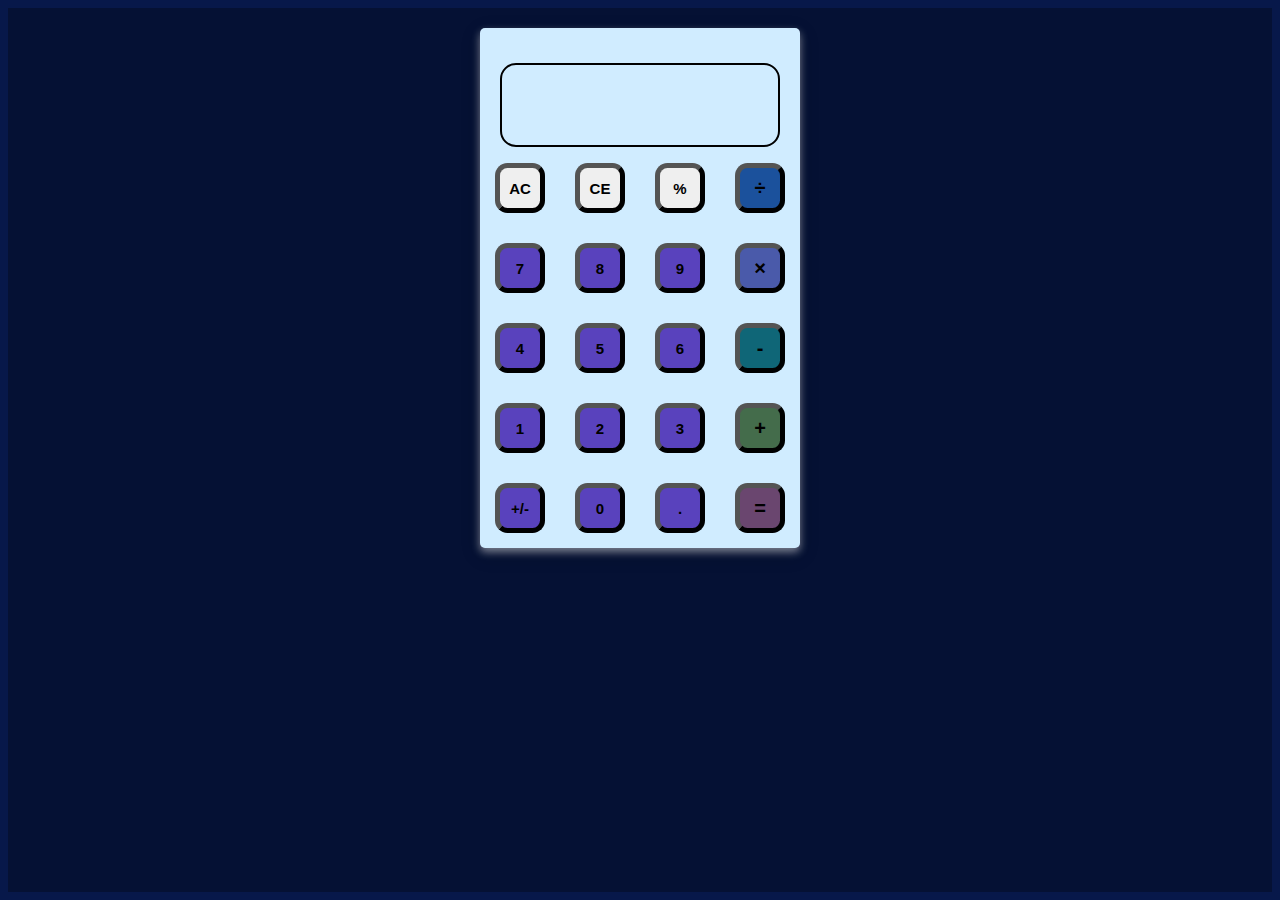
<file: CALCULATOR/index.html>
<html>

<head>
    <link rel="stylesheet" type="text/css" href="style.css">
    <link href="https://fonts.googleapis.com/css?family=Open+Sans:600,700" rel="stylesheet">
    <title>A simple calculator</title>
</head>

<body>
    <div id="container">
        <div id="calculator">
            <div class="output" id="result">
                <div id="history">
                    <p id="history-value"></p>
                </div>
                <div id="output">
                    <p id="output-value"></p>
                </div>
            </div>
            <div id="keyboard">
                <button class="operator" id="clear">AC</button>
                <button class="operator" id="backspace">CE</button>
                <button class="operator" id="%">%</button>
                <button class="operator" id="/">&#247;</button>
                <button class="number" id="7">7</button>
                <button class="number" id="8">8</button>
                <button class="number" id="9">9</button>
                <button class="operator" id="*">&times;</button>
                <button class="number" id="4">4</button>
                <button class="number" id="5">5</button>
                <button class="number" id="6">6</button>
                <button class="operator" id="-">-</button>
                <button class="number" id="1">1</button>
                <button class="number" id="2">2</button>
                <button class="number" id="3">3</button>
                <button class="operator" id="+">+</button>
                <button class="empty" id="empty">+/-</button>
                <button class="number" id="0">0</button>
                <button class="empty" id="empty">.</button>
                <button class="operator" id="=">=</button>
            </div>
        </div>
    </div>
    <script src="script.js"></script>
</body>

</html>
</file>
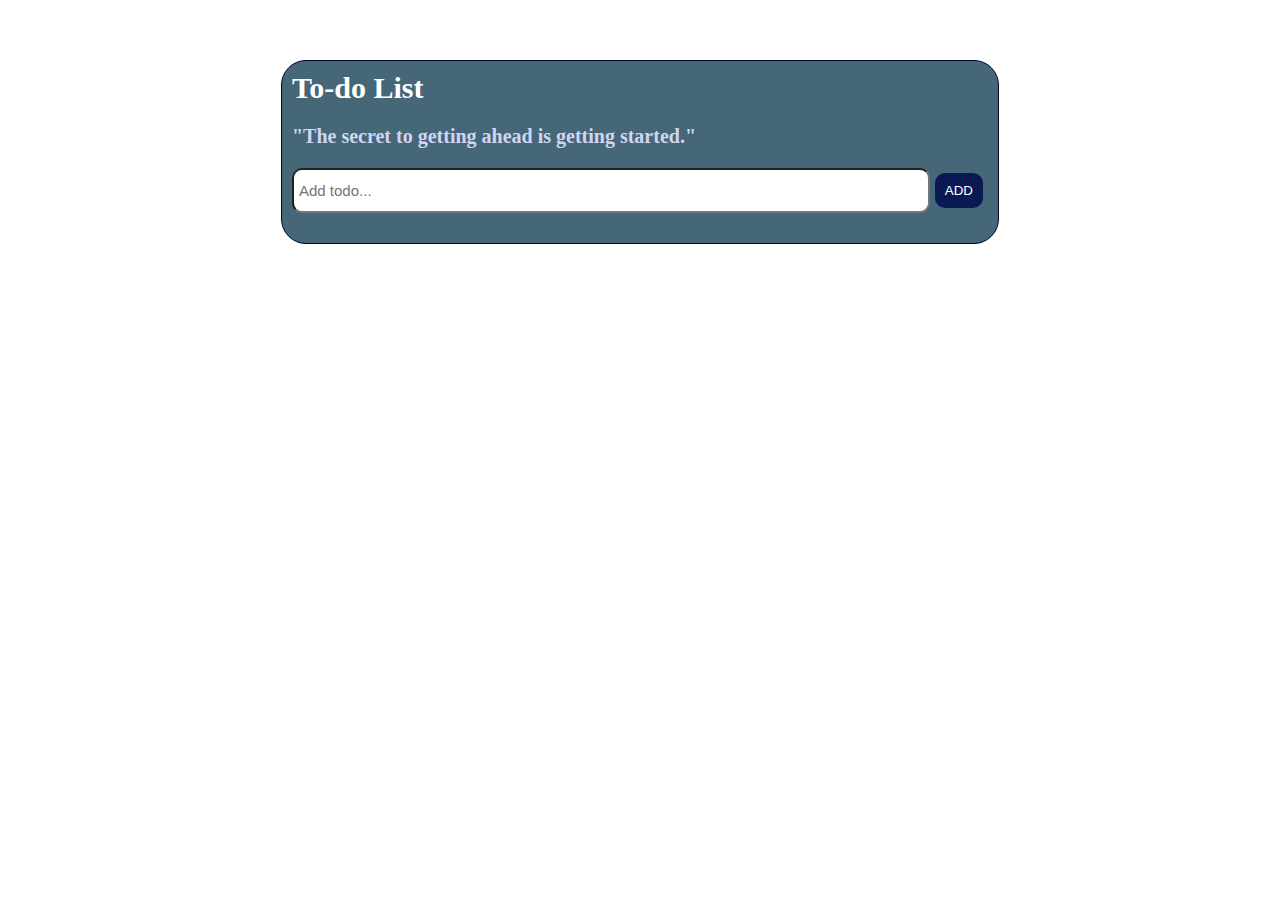
<file: To Do List/index.html>
<!DOCTYPE html>
<html lang="en">

<head>
    <meta charset="UTF-8">
    <meta name="viewport" content="width=device-width, initial-scale=1.0">
    <title>Todo List</title>
    <link rel="stylesheet" href="./css/style.css" />
</head>

<body>
    <div class="container">
        <h3 style="font-size: 30px; margin:0px; color:rgb(255, 255, 255)"><b>To-do List<b></h3>
        <p>"The secret to getting ahead is getting started."</p>
        <div class="input-section">
            <input type="text" id="todo-text" placeholder="Add todo..." />
            <button onclick="addTask()" class="save-btn">ADD</button>
        </div>
        <div class="listing-section">
            <ul id="todo-list">
                
            </ul>
        </div>
    </div>
    <script src="./js/script.js"></script>
    

</body>

</html>
</file>
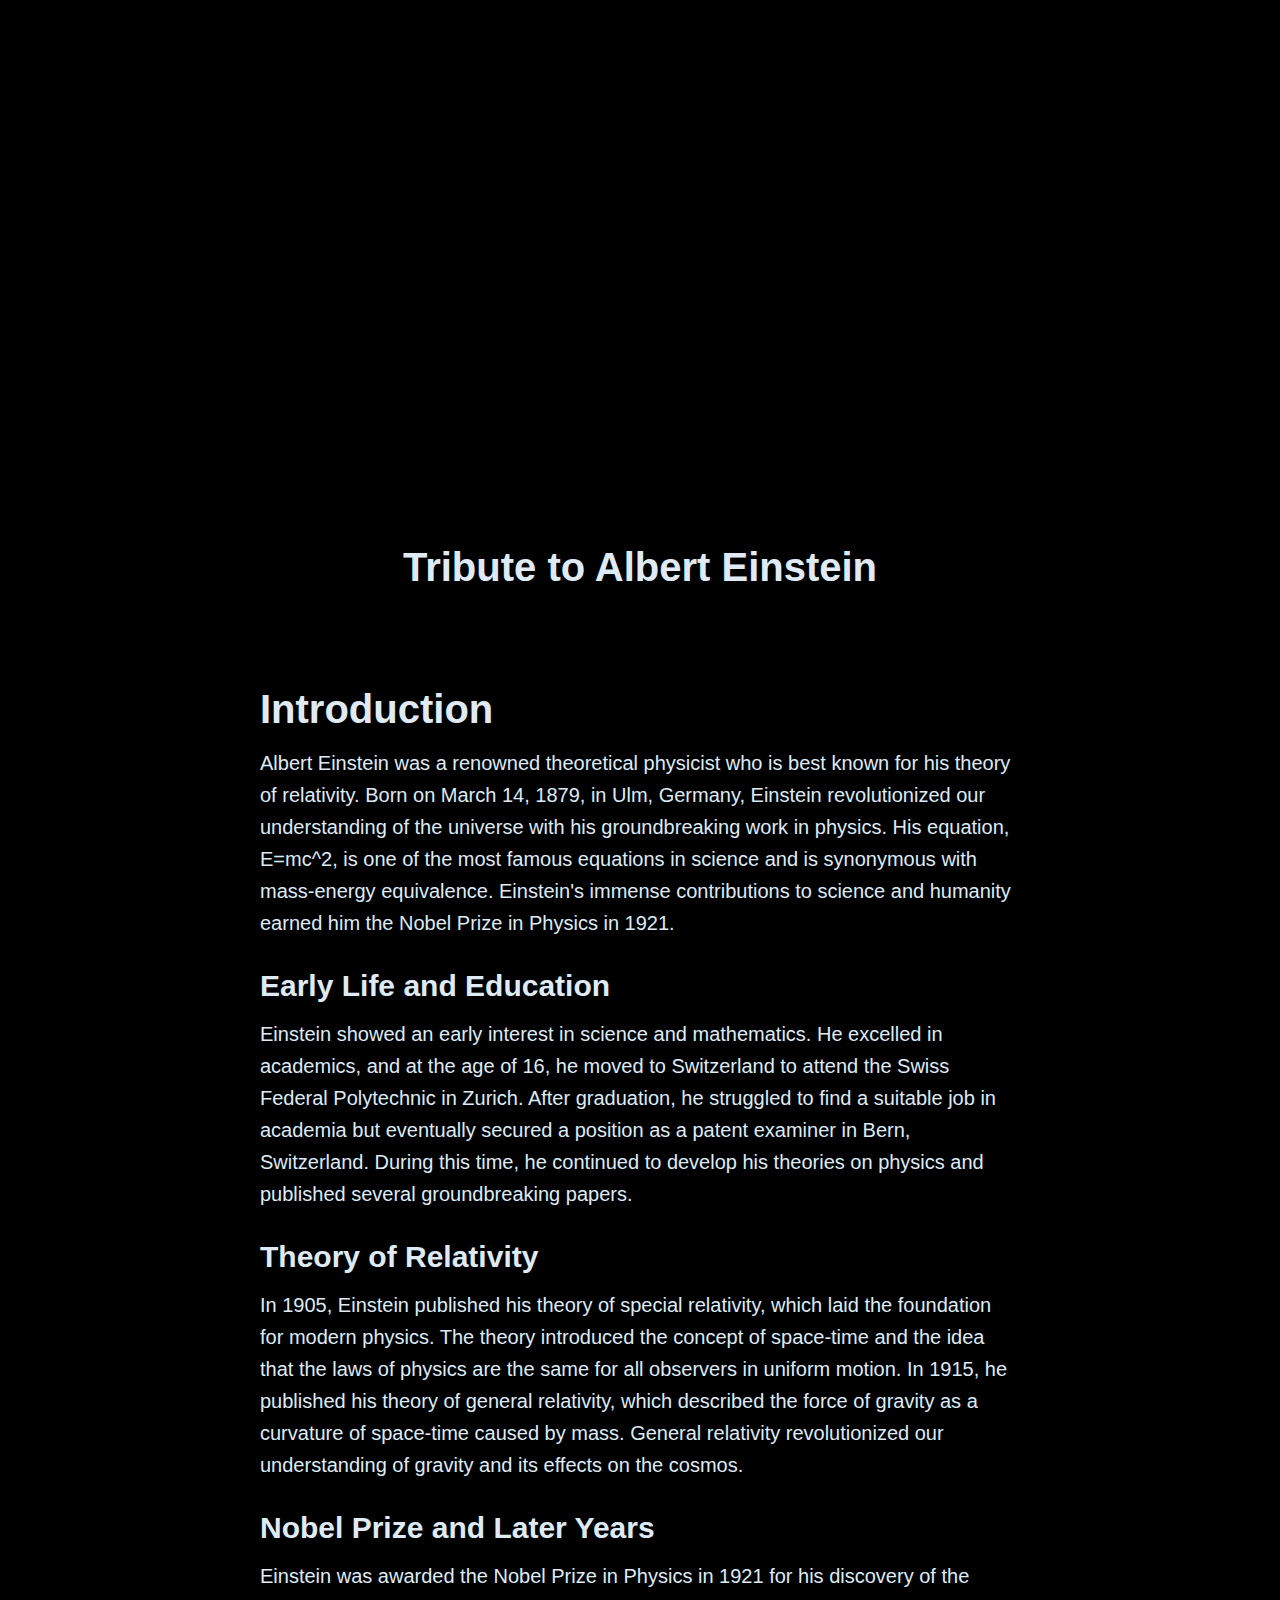
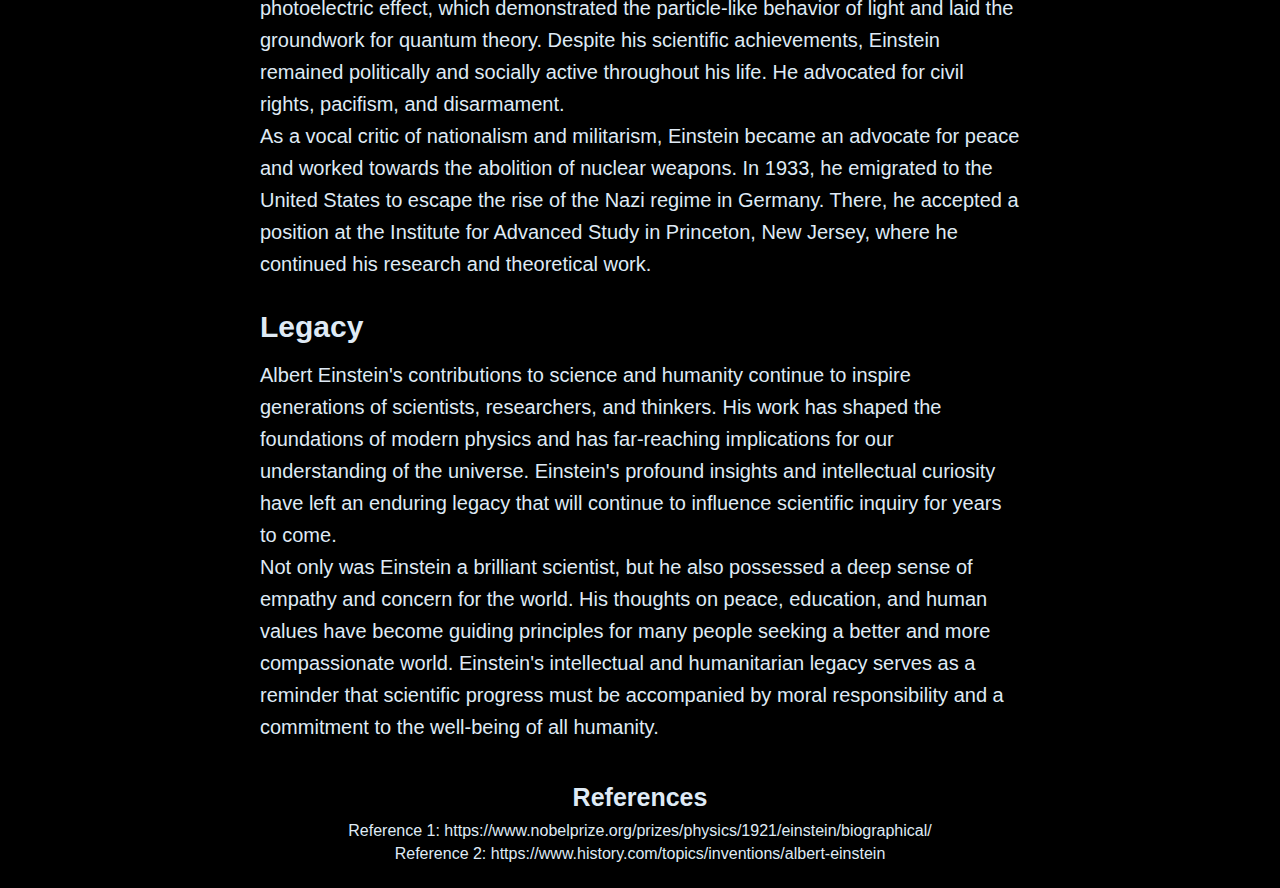
<file: TRIBUTE/index.html>
<!DOCTYPE html>
<html lang="en">

<head>
    <meta charset="UTF-8">
    <meta http-equiv="X-UA-Compatible" content="IE=edge">
    <meta name="viewport" content="width=device-width, initial-scale=1.0">
    <title>Tribute Page for Albert Einstein</title>
    <link rel="stylesheet" href="style.css">
</head>

<body>
    <div class="container">
        <header>
            
            </header>

       
        <section>
            <h1>Tribute to Albert Einstein</h1>
            <br>
            <br><br>
            <br>
            <h2><b style="font-size: 40px;">Introduction</b></h2>
            <p>Albert Einstein was a renowned theoretical physicist who is best known for his theory of relativity. Born on March 14, 1879, in Ulm, Germany, Einstein revolutionized our understanding of the universe with his groundbreaking work in physics.
                His equation, E=mc^2, is one of the most famous equations in science and is synonymous with mass-energy equivalence. Einstein's immense contributions to science and humanity earned him the Nobel Prize in Physics in 1921.</p>
        </section>

      
        <section>
            <h2>Early Life and Education</h2>
            <p>Einstein showed an early interest in science and mathematics. He excelled in academics, and at the age of 16, he moved to Switzerland to attend the Swiss Federal Polytechnic in Zurich. After graduation, he struggled to find a suitable job
                in academia but eventually secured a position as a patent examiner in Bern, Switzerland. During this time, he continued to develop his theories on physics and published several groundbreaking papers.</p>
        </section>

       
        <section>
            <h2>Theory of Relativity</h2>
            <p>In 1905, Einstein published his theory of special relativity, which laid the foundation for modern physics. The theory introduced the concept of space-time and the idea that the laws of physics are the same for all observers in uniform
                motion. In 1915, he published his theory of general relativity, which described the force of gravity as a curvature of space-time caused by mass. General relativity revolutionized our understanding of gravity and its effects on the
                cosmos.</p>
        </section>

      
        <section>
            <h2>Nobel Prize and Later Years</h2>
            <p>Einstein was awarded the Nobel Prize in Physics in 1921 for his discovery of the photoelectric effect, which demonstrated the particle-like behavior of light and laid the groundwork for quantum theory. Despite his scientific achievements,
                Einstein remained politically and socially active throughout his life. He advocated for civil rights, pacifism, and disarmament.</p>
                <p>As a vocal critic of nationalism and militarism, Einstein became an advocate for peace and worked towards the abolition
                    of nuclear weapons. In 1933, he emigrated to the United States to escape the rise of the Nazi regime in Germany. There,
                    he accepted a position at the Institute for Advanced Study in Princeton, New Jersey, where he continued his research
                    and theoretical work.</p>   
            </section>


        <section>
            <h2>Legacy</h2>
            <p>Albert Einstein's contributions to science and humanity continue to inspire generations of scientists, researchers, and thinkers. His work has shaped the foundations of modern physics and has far-reaching implications for our understanding
                of the universe. Einstein's profound insights and intellectual curiosity have left an enduring legacy that will continue to influence scientific inquiry for years to come.</p>
                <p>Not only was Einstein a brilliant scientist, but he also possessed a deep sense of empathy and concern for the world. His
                    thoughts on peace, education, and human values have become guiding principles for many people seeking a better and more
                    compassionate world. Einstein's intellectual and humanitarian legacy serves as a reminder that scientific progress
                    must be accompanied by moral responsibility and a commitment to the well-being of all humanity.</p>
            </section>

        
        <footer>
            <h3>References</h3>
            <ul>
                <li>Reference 1: https://www.nobelprize.org/prizes/physics/1921/einstein/biographical/</li>
                <li>Reference 2: https://www.history.com/topics/inventions/albert-einstein</li>
            </ul>
        </footer>
    </div>
</body>

</html>
</file>
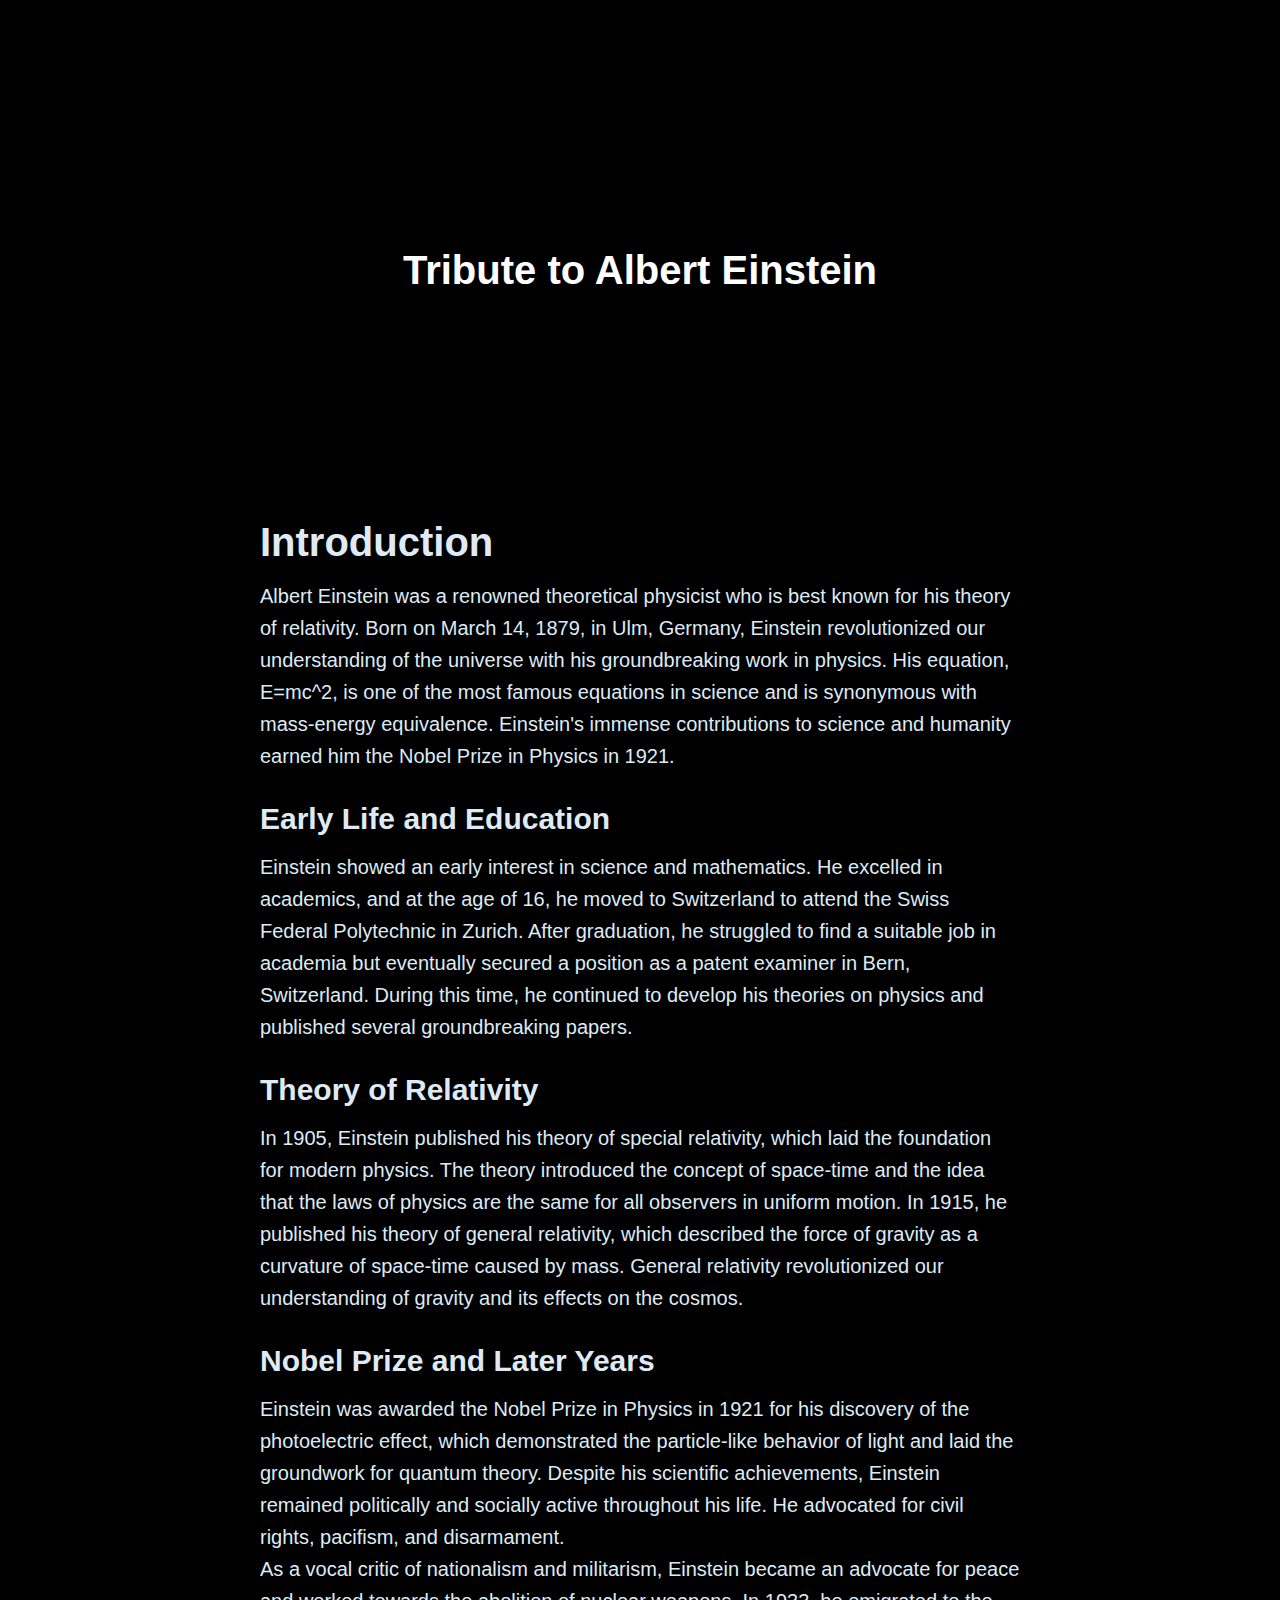
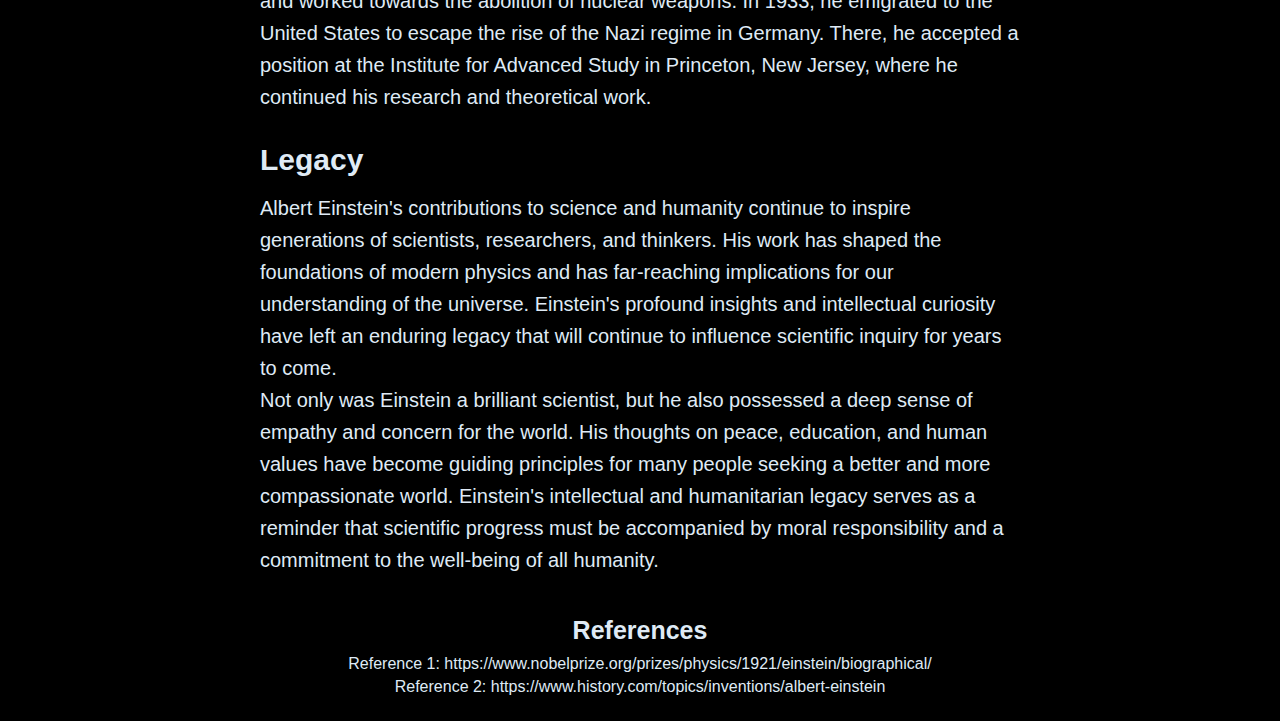
<file: OASIS/TRIBUTE/index.html>
<!DOCTYPE html>
<html lang="en">

<head>
    <meta charset="UTF-8">
    <meta http-equiv="X-UA-Compatible" content="IE=edge">
    <meta name="viewport" content="width=device-width, initial-scale=1.0">
    <title>Tribute Page for Albert Einstein</title>
    <link rel="stylesheet" href="style.css">
</head>

<body>
    <div class="container">
        <header>
            <h1>Tribute to Albert Einstein</h1>
            </header>

       
        <section>
            <h2><b style="font-size: 40px;">Introduction</b></h2>
            <p>Albert Einstein was a renowned theoretical physicist who is best known for his theory of relativity. Born on March 14, 1879, in Ulm, Germany, Einstein revolutionized our understanding of the universe with his groundbreaking work in physics.
                His equation, E=mc^2, is one of the most famous equations in science and is synonymous with mass-energy equivalence. Einstein's immense contributions to science and humanity earned him the Nobel Prize in Physics in 1921.</p>
        </section>

      
        <section>
            <h2>Early Life and Education</h2>
            <p>Einstein showed an early interest in science and mathematics. He excelled in academics, and at the age of 16, he moved to Switzerland to attend the Swiss Federal Polytechnic in Zurich. After graduation, he struggled to find a suitable job
                in academia but eventually secured a position as a patent examiner in Bern, Switzerland. During this time, he continued to develop his theories on physics and published several groundbreaking papers.</p>
        </section>

       
        <section>
            <h2>Theory of Relativity</h2>
            <p>In 1905, Einstein published his theory of special relativity, which laid the foundation for modern physics. The theory introduced the concept of space-time and the idea that the laws of physics are the same for all observers in uniform
                motion. In 1915, he published his theory of general relativity, which described the force of gravity as a curvature of space-time caused by mass. General relativity revolutionized our understanding of gravity and its effects on the
                cosmos.</p>
        </section>

      
        <section>
            <h2>Nobel Prize and Later Years</h2>
            <p>Einstein was awarded the Nobel Prize in Physics in 1921 for his discovery of the photoelectric effect, which demonstrated the particle-like behavior of light and laid the groundwork for quantum theory. Despite his scientific achievements,
                Einstein remained politically and socially active throughout his life. He advocated for civil rights, pacifism, and disarmament.</p>
                <p>As a vocal critic of nationalism and militarism, Einstein became an advocate for peace and worked towards the abolition
                    of nuclear weapons. In 1933, he emigrated to the United States to escape the rise of the Nazi regime in Germany. There,
                    he accepted a position at the Institute for Advanced Study in Princeton, New Jersey, where he continued his research
                    and theoretical work.</p>   
            </section>


        <section>
            <h2>Legacy</h2>
            <p>Albert Einstein's contributions to science and humanity continue to inspire generations of scientists, researchers, and thinkers. His work has shaped the foundations of modern physics and has far-reaching implications for our understanding
                of the universe. Einstein's profound insights and intellectual curiosity have left an enduring legacy that will continue to influence scientific inquiry for years to come.</p>
                <p>Not only was Einstein a brilliant scientist, but he also possessed a deep sense of empathy and concern for the world. His
                    thoughts on peace, education, and human values have become guiding principles for many people seeking a better and more
                    compassionate world. Einstein's intellectual and humanitarian legacy serves as a reminder that scientific progress
                    must be accompanied by moral responsibility and a commitment to the well-being of all humanity.</p>
            </section>

        
        <footer>
            <h3>References</h3>
            <ul>
                <li>Reference 1: https://www.nobelprize.org/prizes/physics/1921/einstein/biographical/</li>
                <li>Reference 2: https://www.history.com/topics/inventions/albert-einstein</li>
            </ul>
        </footer>
    </div>
</body>

</html>
</file>
<file: CALCULATOR/style.css>
body {
    font-family: 'Open Sans', sans-serif;
    background-color: rgb(7, 24, 74);
}

#container {
    width: 100%;
    height: 100%;
    background-image: linear-gradient(rgba(0, 0, 0, 0.3), rgba(0, 0, 0, 0.3)), url(https://wallpapers.com/images/hd/mathematical-alchemy-equations-tm3baxl8b9lfc8i5.jpg);
    background-repeat: no-repeat;
    margin: auto auto;
}

#calculator {
    width: 320px;
    height: 520px;
    background-color: #d0ecff;
    margin: 0 auto;
    top: 20px;
    position: relative;
    border-radius: 5px;
    box-shadow: 0 4px 8px 0 rgba(255, 255, 255, 0.481), 0 6px 20px 0 rgba(0, 0, 0, 0.19);
}

#result {
    height: 120px;
}

#history {
    text-align: right;
    height: 20px;
    margin: 0 20px;
    padding-top: 20px;
    font-size: 15px;
    color: #185581;
}

#output {
    text-align: right;
    height: 80px;
    margin: -5px 20px;
    font-size: 30px;
    border: 2px solid black;
    border-radius: 1pc;
}

#keyboard {
    height: 400px;
}

.operator,
.number,
.empty {
    width: 50px;
    height: 50px;
    margin: 15px;
    float: left;
    border-radius: 25%;
    border-width: 5;
    font-weight: bold;
    font-size: 15px;
}

.number,
.empty {
    background-color: #5942bd;
}

.number,
.operator {
    cursor: pointer;
}

.operator:active,
.number:active {
    font-size: 13px;
}

.operator:focus,
.number:focus,
.empty:focus {
    outline: 0;
}

button:nth-child(4) {
    font-size: 20px;
    background-color: #1b519c;
}

button:nth-child(8) {
    font-size: 20px;
    background-color: #4a5aaa;
}

button:nth-child(12) {
    font-size: 20px;
    background-color: #0f6677;
}

button:nth-child(16) {
    font-size: 20px;
    background-color: #446c4b;
}

button:nth-child(20) {
    font-size: 20px;
    background-color: #6a466f;
}
</file>
<file: To Do List/css/style.css>
body {
    margin: 60px;
    
    background-image: url("https://i.pinimg.com/originals/5f/09/47/5f0947219a7f446e804e7e0055089fad.jpg");
    background-repeat: no-repeat;
    height: 100%;
    
    background-size: cover;
}

.container {
    width: 60%;
    border-radius: 25px;
    margin: 20px auto;
    border: 1px solid #01042c;
    padding: 10px;
    color: rgb(208, 213, 241);
    font-size: 20px;
    background-color: #2b5265e0;
}

.input-section {
    display: flex;
    border-radius: 10px;
}

.input-section input {
    flex: 1;
    padding: 0 5px;
    flex: 1;
    font-size: 15px;
    border-radius: 10px;
}

.input-section .save-btn {
    cursor: pointer;
    padding: 10px;
    margin: 5px;
    border-radius: 10px;
    background-color: #0a1854;
    border: 0;
    color: #fff;
}

.listing-section ul {
    padding: 0;
    list-style: none;
    margin-top: 20px;
}

.listing-section ul li {
    border: 1px solid;
    display: flex;
    justify-content: space-between;
    align-items: center;
    border-radius: 10px;
    margin: 5px;
    /* padding: 5px; */
    padding-left: 10px;
}

.listing-section ul li span.done {
    text-decoration: line-through;
}

.listing-section ul li .close {
    background-color: #d4103e;
    color: #fff;
    padding: 10px;
    margin: 5px;
    border-radius: 0px 10px 10px 0px;
    cursor: pointer;
}
</file>
<file: TRIBUTE/style.css>
* {
    margin: 0;
    padding: 0;
    box-sizing: border-box;
}

body {
    font-family: 'Segoe UI', Tahoma, Geneva, Verdana, sans-serif;
    background-color: rgb(0, 0, 0);
    color: rgb(223, 234, 245);
}

h1 {
    margin: 25px auto;
    text-align: center;
    font-size: 40px;
    font-weight: bold;
}

.container {
    max-width: 800px;
    margin: auto;
    padding: 20px;
}

header {
    background-image: url("https://c4.wallpaperflare.com/wallpaper/511/667/626/albert-einstein-hd-wallpaper-wallpaper-preview.jpg");
    background-repeat: no-repeat;
    background-size: cover;
    height: 500px; 
    display: flex;
    align-items: center;
    justify-content: center;
}

header h1 {
     
    color: #fff; 
}

section {
    margin-bottom: 30px;
}

h2 {
    font-size: 30px;
    font-weight: bold;
    margin-bottom: 15px;
}

p {
    font-size: 20px;
    line-height: 1.6;
}

footer {
    text-align: center;
    margin-top: 40px;
}

footer h3 {
    font-size: 25px;
    margin-bottom: 10px;
}

footer ul {
    list-style: none;
    padding: 0;
}

footer li {
    margin-bottom: 5px;
}
</file>
<file: OASIS/TRIBUTE/style.css>
* {
    margin: 0;
    padding: 0;
    box-sizing: border-box;
}

body {
    font-family: 'Segoe UI', Tahoma, Geneva, Verdana, sans-serif;
    background-color: rgb(0, 0, 0);
    color: rgb(223, 234, 245);
}

h1 {
    margin: 25px auto;
    text-align: center;
    font-size: 40px;
    font-weight: bold;
}

.container {
    max-width: 800px;
    margin: auto;
    padding: 20px;
}

header {
    background-image: url("https://c4.wallpaperflare.com/wallpaper/511/667/626/albert-einstein-hd-wallpaper-wallpaper-preview.jpg");
    background-repeat: no-repeat;
    background-size: cover;
    height: 500px; 
    display: flex;
    align-items: center;
    justify-content: center;
}

header h1 {
     
    color: #fff; 
}

section {
    margin-bottom: 30px;
}

h2 {
    font-size: 30px;
    font-weight: bold;
    margin-bottom: 15px;
}

p {
    font-size: 20px;
    line-height: 1.6;
}

footer {
    text-align: center;
    margin-top: 40px;
}

footer h3 {
    font-size: 25px;
    margin-bottom: 10px;
}

footer ul {
    list-style: none;
    padding: 0;
}

footer li {
    margin-bottom: 5px;
}
</file>
